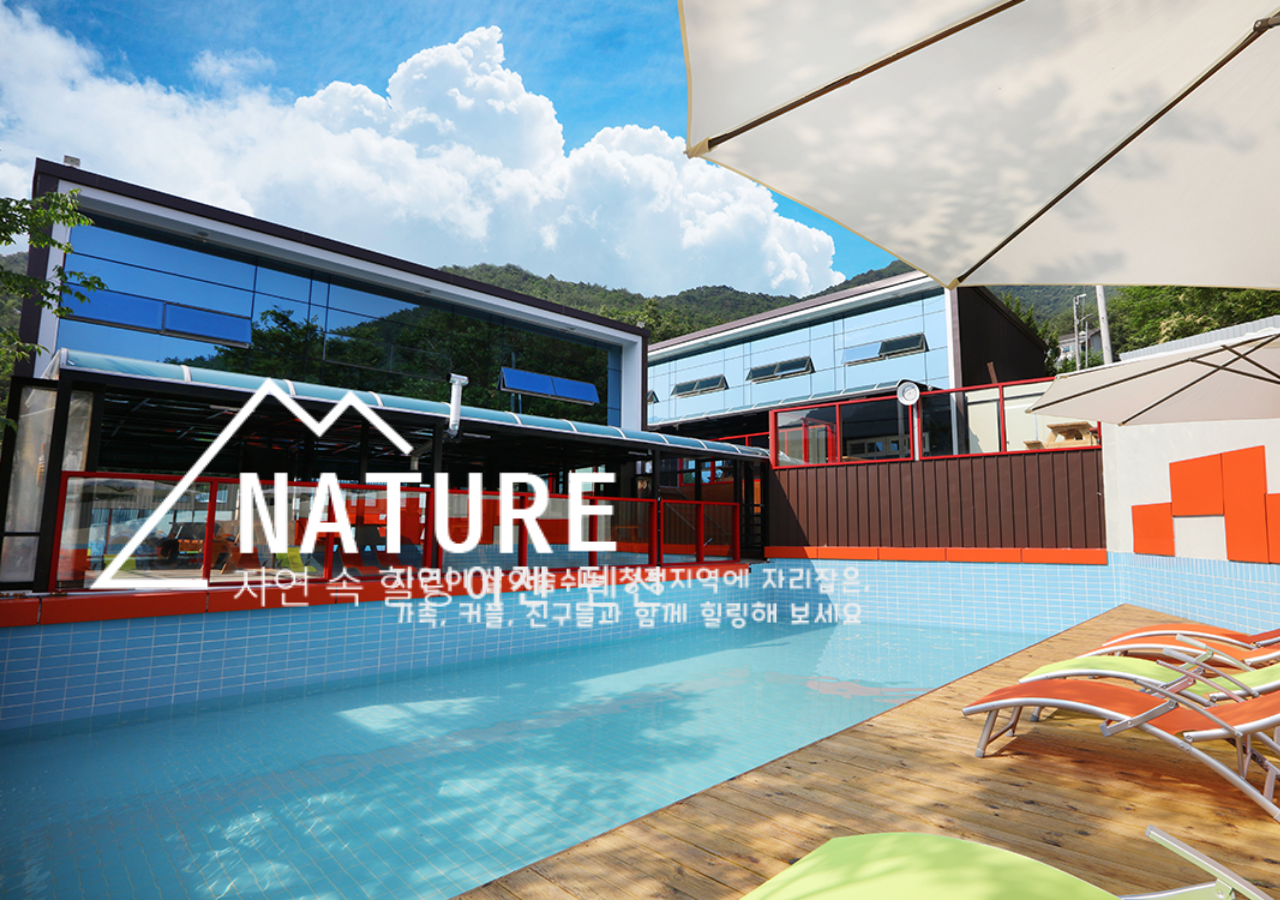
<file: index.html>
<!DOCTYPE html>
<html lang="en">
<head>
    <meta charset="UTF-8">
    <title>Document</title>
    <style>
        *{
            margin: 0;
        }
        body{
            background: url(./img/p2_bg.jpg) no-repeat;
            background-size: cover;
            height: 100vh;
        }
        img{
            position: absolute;
            margin-left: auto;
            margin-right: auto;
            left: 0;
            right: 0;
        }
        .img1{
            width: 49.1%;
            max-width: 688px;
            top: 40%;
            left: -40%;
           
        }
        .img2{
            width: 49.1%;
            max-width: 688px;
            top: 60%;
           
        }
        .insertLogo{
            animation: insertLogo 2s forwards;
        }
        .insertStrip{
            animation: insertStrip 2s forwards;
            animation-delay: 2s;
        }
        @keyframes insertLogo{
            0%{
                left: -100%;
                top: 50%;
                margin-top: -150px;
            }
            100%{
               left: 0%; 
                top: 50%;
                margin-top: -150px;
             
            }
        }
        @keyframes insertStrip{
            0%{}
            100%{
                top: 50%;
                margin-top: 150px;
               
            }
        }
        #orangebox{
            background: rgba(255,132,0,0.8);
            width: 100%;
            height: 100%;
            position: absolute;
            left: 0;
            top: -100%;
            z-index: -5;
            animation: orangeBox 3s forwards;
        }
        @keyframes orangeBox{
            0%{}
            100%{ transform: translate(0,100%);}
        }
    </style>
</head>
<body>
    <img class="img1 insertLogo" src="./img/logo1.png" alt="">
    <img class="img2 insertStrip" src="./img/strapline.png" alt="">
    <div id="orangebox"></div>
</body>
</html>
</file>
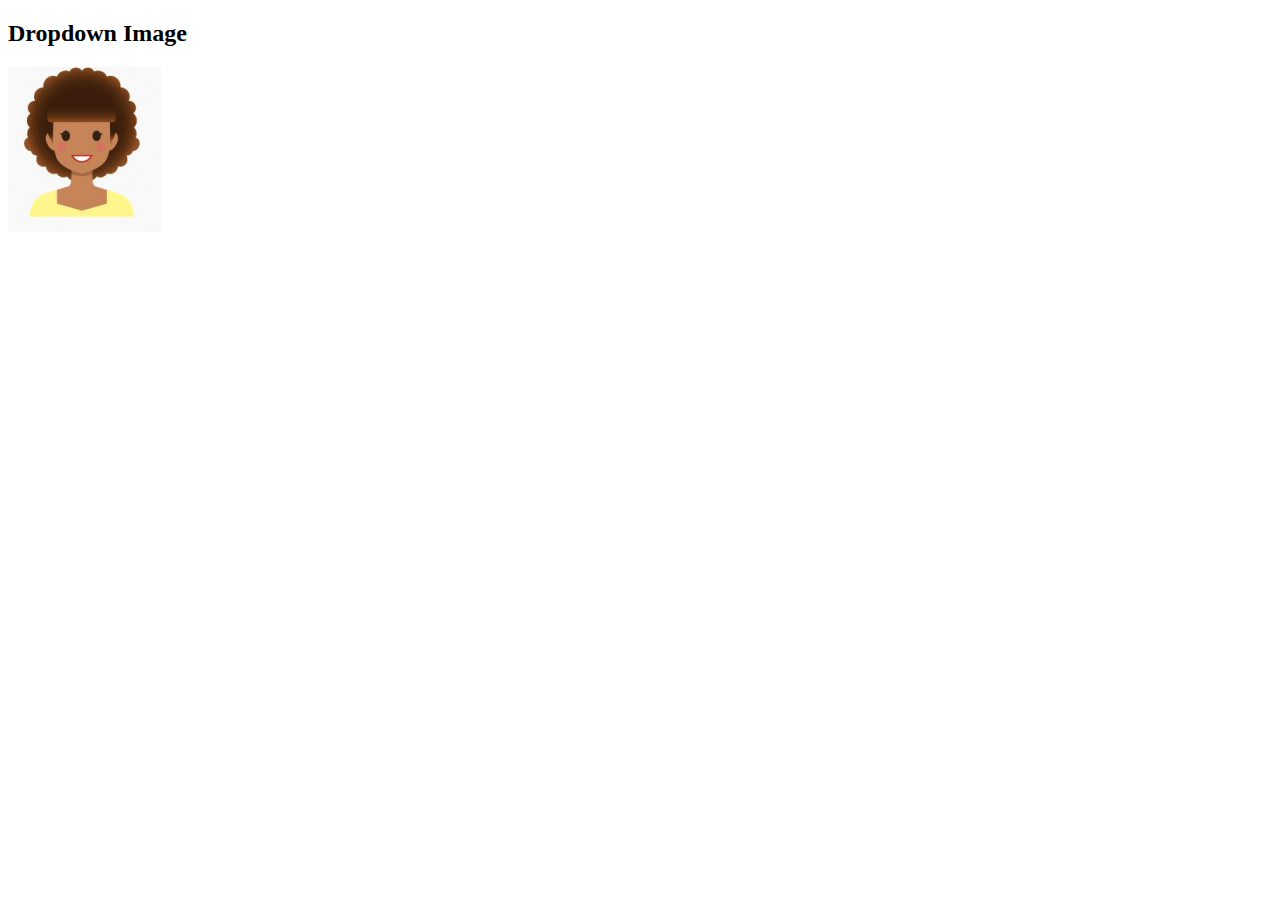
<file: Dropdown.html>
<!DOCTYPE html>
<html lang="en">
<head>
    <meta charset="UTF-8">
    <title>Document</title>
    <style>
        .dropdown{
            position: relative;
            display: inline-block;
            
        }
        .contents{
            display: none;
            position: absolute;
            /*border: 1px solid black;*/
            text-align: center;
           box-shadow: 0px 8px 16px 0px rgba(0,0,0,0.2);
        }
        .human{
            width: 300px;
        }
        .dropdown:hover .contents{
            display: block
        }
    </style>
</head>
<body>
    <h2>Dropdown Image</h2>
    <div class="dropdown">
    <img src="human_15.gif" alt="">
    <div class="contents">
         <img src="human_15.gif" alt="" class="human">
         <p>Beautiful world!</p>
    </div>
    </div>
  
    
    
    
</body>
</html>
</file>
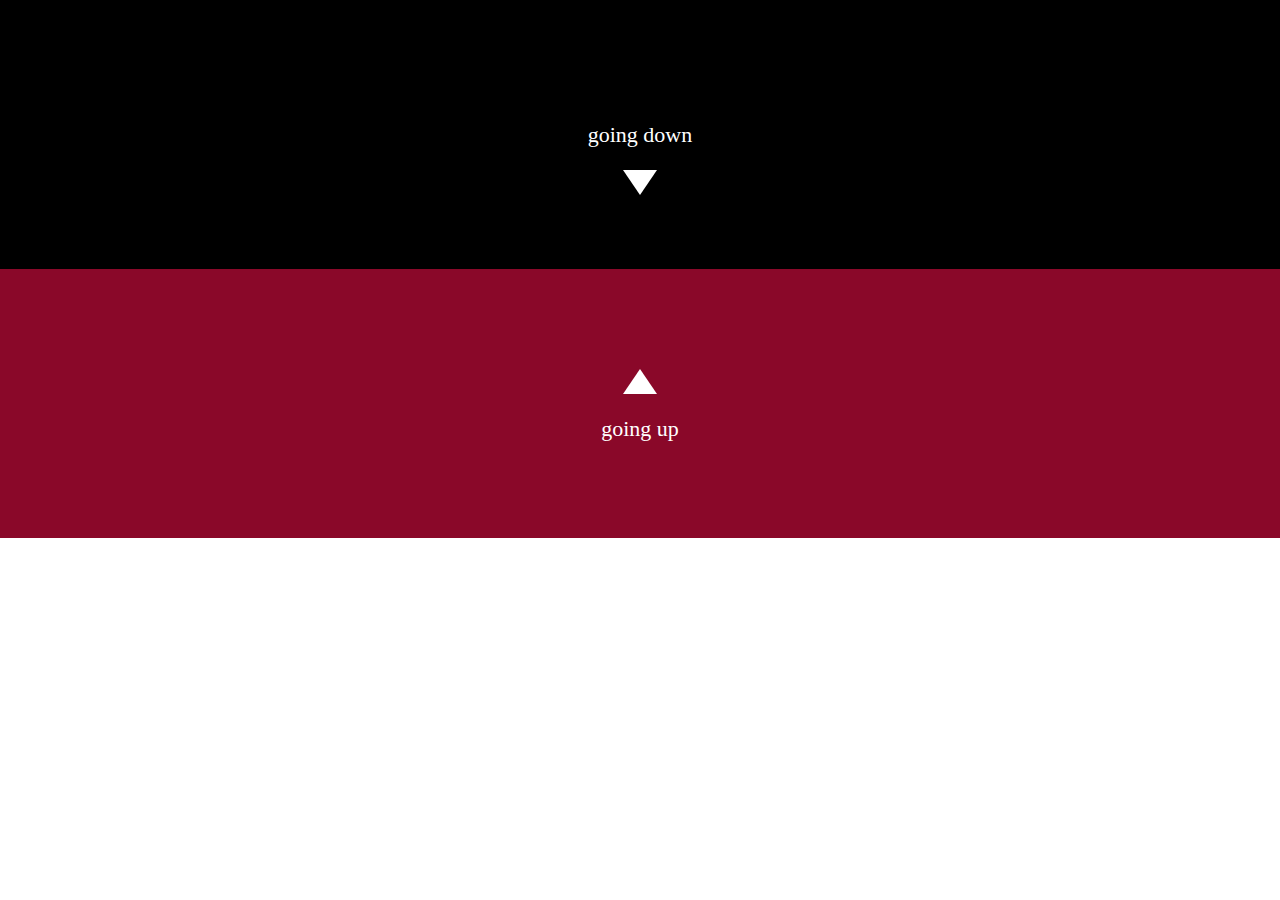
<file: going_down_ani.html>
<!DOCTYPE html>
<html lang="en">
<head>
    <meta charset="UTF-8">
    <title>Document</title>
    <style>
        body{
            margin: 0;
            padding: 0;
        }
        .wrap{
            width: 100%;
            height: 538px;
            margin: 0 auto;
        }
        .wrap .section{
            height: 69px;
            padding: 100px;
            background: #000;
            display: block;
        }
        .wrap .section:nth-child(2){
            background: #8a0829;
            
        }
        .wrap .section p{
            display: block;
            color: #fff;
            text-align-last: center;
            font-size: 22px;
        }
        /*#i_down{
            margin-top: 90px;
            
        }*/
        .down{
            position: relative;
            width: 0;
            height: 0;
            border-right: 17px solid transparent;
            border-left: 17px solid transparent;
            border-top: 25px solid #fff;
            margin: 0 auto;
            animation: change2 1s forwards infinite;
        }
        .up{
            position: relative;
            width: 0;
            height: 0;
            border-right: 17px solid transparent;
            border-left: 17px solid transparent;
            border-bottom: 25px solid #fff;
            margin: 0 auto;
            animation: change 0.6s forwards infinite;
        }
        @keyframes change {
            0%{bottom: -65px}
            59%{botton: -60px}
            99% {bottom: -64px}
        }
        @keyframes change2{
           0%{transform: translate(0,30%)}
            20%{transform: translate(0,40%)}
            10%{transform: translate(0,50%)} 
        }
    </style>
</head>
<body>
    <div class="wrap">
        <div class="section" id="i_up">
            <p>going down</p>
            <div class="down"><a href="#i_down"></a></div>
        </div>
        <div class="section" id="i_down">
            <div class="up"><a href="#i_up"></a></div>
            <p>going up</p>
        </div>
    </div>
</body>
</html>
</file>
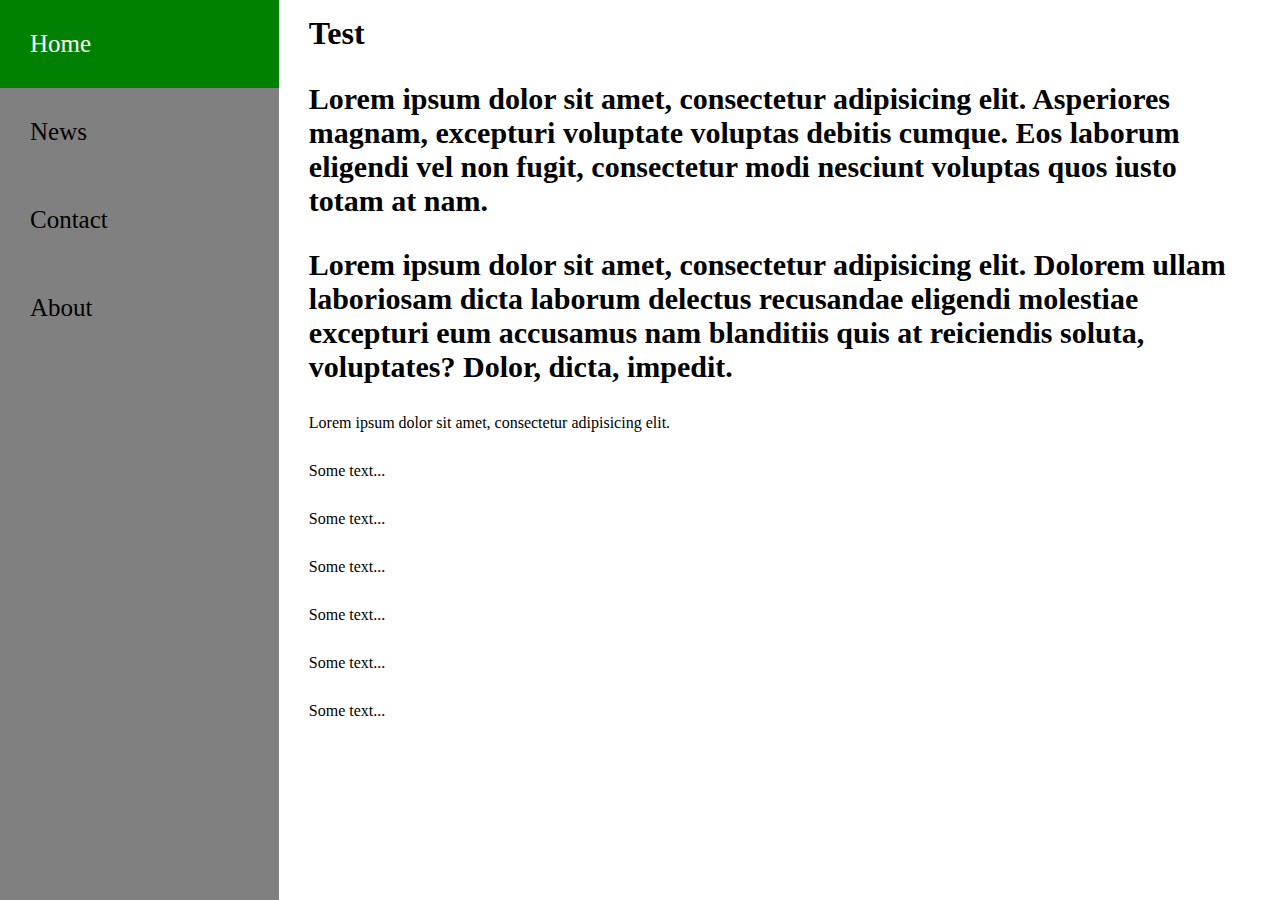
<file: Test.html>
<!DOCTYPE html>
<html lang="en">
<head>
    <meta charset="UTF-8">
    <title>Document</title>
    <style>
        *{
            margin: 0;
            padding: 0;
            box-sizing: border-box;
        }
        .container{
            display: flex;
        }
        a{
            text-decoration: none;
            display: block;
            padding: 30px;
            color: black;
            font-size: 25px;
        }
        .div-ul{
            background: gray;
            width: 860px;
            height: 100vh;
        }
        li:hover{
            background: yellow;
        }
        .active{
            background: green;
            color: white;
        }
        /*a:hover:not(.active){

        }*/
        h1{
            padding: 15px 30px;
        }
        p{
            padding: 15px 30px;
        }
        .lorem{
            font-weight: bold;
            font-size: 30px
        }
    </style>
</head>
<body>
   <div class="container">
    <div class="div-ul">
        <ul>
            <li><a href="#" class="active">Home</a></li>
            <li><a href="#">News</a></li>
            <li><a href="#">Contact</a></li>
            <li><a href="#">About</a></li>
        </ul>
    </div>
    <div>
        <h1>Test</h1>
        <p class="lorem">Lorem ipsum dolor sit amet, consectetur adipisicing elit. Asperiores magnam, excepturi voluptate voluptas debitis cumque. Eos laborum eligendi vel non fugit, consectetur modi nesciunt voluptas quos iusto totam at nam.</p>
        <p class="lorem">Lorem ipsum dolor sit amet, consectetur adipisicing elit. Dolorem ullam laboriosam dicta laborum delectus recusandae eligendi molestiae excepturi eum accusamus nam blanditiis quis at reiciendis soluta, voluptates? Dolor, dicta, impedit.</p>
        <p>Lorem ipsum dolor sit amet, consectetur adipisicing elit.</p>
        <p>Some text...</p>
        <p>Some text...</p>
        <p>Some text...</p>
        <p>Some text...</p>
        <p>Some text...</p>
        <p>Some text...</p>
    </div>
  </div>    
</body>
</html>
</file>
